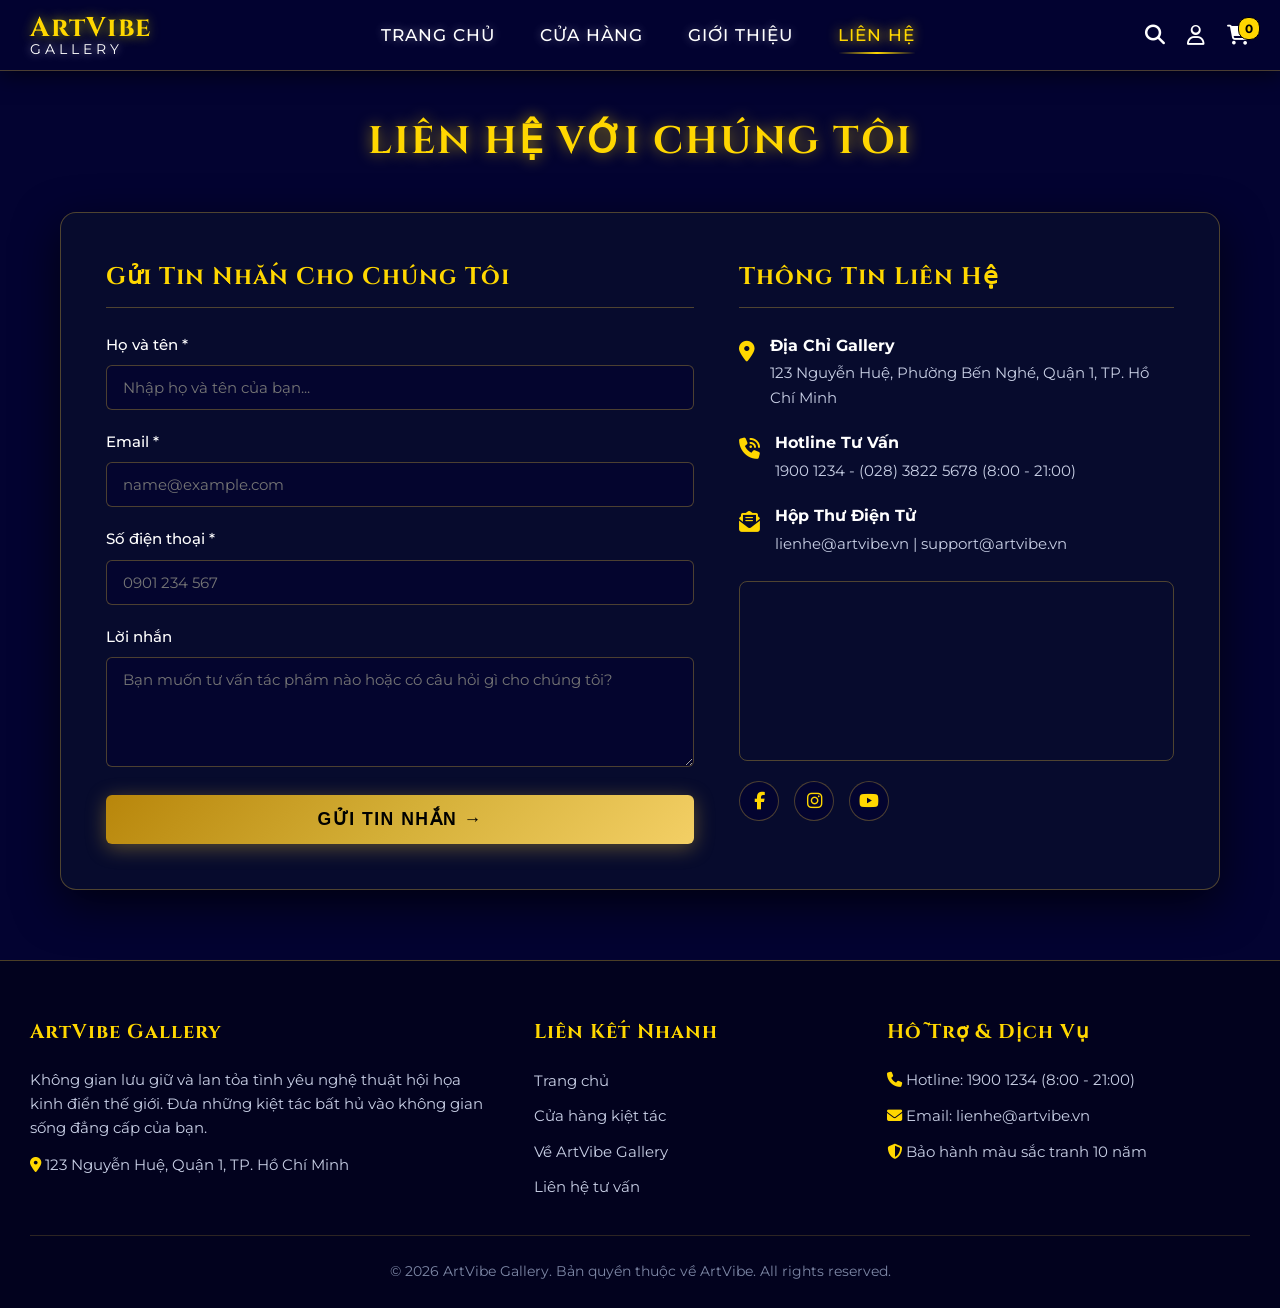
<file: BaiTapThietKeWeb/contact.html>
<!DOCTYPE html>
<html lang="vi">
<head>
    <meta charset="UTF-8">
    <meta name="viewport" content="width=device-width, initial-scale=1.0">
    <title>Liên Hệ Với Chúng Tôi - ArtVibe Gallery</title>
    <link rel="stylesheet" href="Styles/index.css">
    <link rel="stylesheet" href="https://cdnjs.cloudflare.com/ajax/libs/font-awesome/6.5.1/css/all.min.css">
</head>
<body>
    <!-- HEADER & NAVIGATION -->
    <header>
        <div class="Option-Page">
            <a href="index.html" class="Logo">
                <span id="Text1-Logo">ArtVibe</span>
                <span id="Text2-Logo">Gallery</span>
            </a>
            <nav class="Page">
                <a href="index.html">Trang chủ</a>
                <a href="shop.html">Cửa hàng</a>
                <a href="introduce.html">Giới thiệu</a>
                <a href="contact.html" class="active">Liên hệ</a>
            </nav>
            <div class="Nav-Icons">
                <a href="shop.html" class="Nav-Icon-Btn" title="Tìm kiếm"><i class="fa-solid fa-magnifying-glass"></i></a>
                <a href="contact.html" class="Nav-Icon-Btn" title="Tài khoản"><i class="fa-regular fa-user"></i></a>
                <a href="shop.html" class="Nav-Icon-Btn" title="Giỏ hàng">
                    <i class="fa-solid fa-cart-shopping"></i>
                    <span class="Cart-Count" id="cartCount">0</span>
                </a>
            </div>
        </div>
    </header>

    <!-- CONTACT SECTION -->
    <main class="Contact-Section">
        <h1 class="Section-Title">Liên Hệ Với Chúng Tôi</h1>
        
        <div class="Contact-Card-Container">
            <!-- Cột Trái: Form gửi tin nhắn -->
            <div class="Contact-Form-Col">
                <h2>Gửi Tin Nhắn Cho Chúng Tôi</h2>
                <form id="contactForm">
                    <div class="Form-Group">
                        <label for="contactName">Họ và tên *</label>
                        <input type="text" id="contactName" class="Form-Control" placeholder="Nhập họ và tên của bạn..." required>
                    </div>

                    <div class="Form-Group">
                        <label for="contactEmail">Email *</label>
                        <input type="email" id="contactEmail" class="Form-Control" placeholder="name@example.com" required>
                    </div>

                    <div class="Form-Group">
                        <label for="contactPhone">Số điện thoại *</label>
                        <input type="tel" id="contactPhone" class="Form-Control" placeholder="0901 234 567" required>
                    </div>

                    <div class="Form-Group">
                        <label for="contactMessage">Lời nhắn</label>
                        <textarea id="contactMessage" class="Form-Control" rows="4" placeholder="Bạn muốn tư vấn tác phẩm nào hoặc có câu hỏi gì cho chúng tôi?"></textarea>
                    </div>

                    <button type="submit" class="Btn-Submit">Gửi Tin Nhắn &rarr;</button>
                </form>
            </div>

            <!-- Cột Phải: Thông tin liên hệ & Bản đồ -->
            <div class="Contact-Info-Col">
                <h2>Thông Tin Liên Hệ</h2>
                
                <div class="Info-Items">
                    <div class="Info-Row">
                        <div class="Info-Icon"><i class="fa-solid fa-location-dot"></i></div>
                        <div class="Info-Text">
                            <h5>Địa Chỉ Gallery</h5>
                            <p>123 Nguyễn Huệ, Phường Bến Nghé, Quận 1, TP. Hồ Chí Minh</p>
                        </div>
                    </div>

                    <div class="Info-Row">
                        <div class="Info-Icon"><i class="fa-solid fa-phone-volume"></i></div>
                        <div class="Info-Text">
                            <h5>Hotline Tư Vấn</h5>
                            <p>1900 1234 - (028) 3822 5678 (8:00 - 21:00)</p>
                        </div>
                    </div>

                    <div class="Info-Row">
                        <div class="Info-Icon"><i class="fa-solid fa-envelope-open-text"></i></div>
                        <div class="Info-Text">
                            <h5>Hộp Thư Điện Tử</h5>
                            <p>lienhe@artvibe.vn | support@artvibe.vn</p>
                        </div>
                    </div>
                </div>

                <!-- Google Maps Frame -->
                <div class="Map-Box">
                    <iframe src="https://maps.google.com/maps?q=123%20Nguyen%20Hue,%20District%201,%20Ho%20Chi%20Minh%20City&t=&z=15&ie=UTF8&iwloc=&output=embed" allowfullscreen="" loading="lazy"></iframe>
                </div>

                <!-- Mạng xã hội -->
                <div class="Social-Icons">
                    <a href="https://facebook.com" target="_blank" class="Social-Btn" title="Facebook"><i class="fa-brands fa-facebook-f"></i></a>
                    <a href="https://instagram.com" target="_blank" class="Social-Btn" title="Instagram"><i class="fa-brands fa-instagram"></i></a>
                    <a href="https://youtube.com" target="_blank" class="Social-Btn" title="YouTube"><i class="fa-brands fa-youtube"></i></a>
                </div>
            </div>
        </div>
    </main>

    <!-- FOOTER -->
    <footer class="Main-Footer">
        <div class="Footer-Content">
            <div class="Footer-Col">
                <h4>ArtVibe Gallery</h4>
                <p>Không gian lưu giữ và lan tỏa tình yêu nghệ thuật hội họa kinh điển thế giới. Đưa những kiệt tác bất hủ vào không gian sống đẳng cấp của bạn.</p>
                <p><i class="fa-solid fa-location-dot" style="color: #ffd700;"></i> 123 Nguyễn Huệ, Quận 1, TP. Hồ Chí Minh</p>
            </div>
            <div class="Footer-Col">
                <h4>Liên Kết Nhanh</h4>
                <ul class="Footer-Links">
                    <li><a href="index.html">Trang chủ</a></li>
                    <li><a href="shop.html">Cửa hàng kiệt tác</a></li>
                    <li><a href="introduce.html">Về ArtVibe Gallery</a></li>
                    <li><a href="contact.html">Liên hệ tư vấn</a></li>
                </ul>
            </div>
            <div class="Footer-Col">
                <h4>Hỗ Trợ & Dịch Vụ</h4>
                <p><i class="fa-solid fa-phone" style="color: #ffd700;"></i> Hotline: 1900 1234 (8:00 - 21:00)</p>
                <p><i class="fa-solid fa-envelope" style="color: #ffd700;"></i> Email: lienhe@artvibe.vn</p>
                <p><i class="fa-solid fa-shield-halved" style="color: #ffd700;"></i> Bảo hành màu sắc tranh 10 năm</p>
            </div>
        </div>
        <div class="Footer-Bottom">
            &copy; 2026 ArtVibe Gallery. Bản quyền thuộc về ArtVibe. All rights reserved.
        </div>
    </footer>

    <script src="Scripts/main.js"></script>
</body>
</html>
</file>
<file: BaiTapThietKeWeb/Styles/index.css>
/* ========================================================
   ARTVIBE GALLERY - MAIN STYLESHEET
   Aesthetic: Luxury Dark Gold Art Gallery
   ======================================================== */

@import url('https://fonts.googleapis.com/css2?family=Cinzel:wght@500;700;900&family=Montserrat:wght@300;400;500;600;700&display=swap');

:root {
    --bg-main: #030331;
    --bg-darker: #02021e;
    --bg-card: rgba(10, 15, 45, 0.75);
    --gold-primary: #d4af37;
    --gold-bright: #ffd700;
    --gold-dark: #9b9b07;
    --gold-glow: rgba(212, 175, 55, 0.4);
    --text-light: #ffffff;
    --text-muted: #c8cfe5;
    --border-gold: rgba(212, 175, 55, 0.35);
    --font-heading: 'Cinzel', serif;
    --font-body: 'Montserrat', sans-serif;
}

* {
    margin: 0;
    padding: 0;
    box-sizing: border-box;
}

body {
    background-color: var(--bg-main);
    color: var(--text-light);
    font-family: var(--font-body);
    min-height: 100vh;
    overflow-x: hidden;
    line-height: 1.6;
}

/* ========================================================
   HEADER & NAVIGATION
   ======================================================== */
header {
    background: rgba(3, 3, 49, 0.9);
    backdrop-filter: blur(12px);
    position: sticky;
    top: 0;
    z-index: 1000;
    border-bottom: 1px solid var(--border-gold);
    box-shadow: 0 4px 20px rgba(0, 0, 0, 0.6);
}

.Option-Page {
    max-width: 1400px;
    margin: 0 auto;
    display: flex;
    align-items: center;
    justify-content: space-between;
    padding: 12px 30px;
    min-height: 70px;
}

.Logo {
    text-decoration: none;
    display: flex;
    flex-direction: column;
    line-height: 1.1;
    letter-spacing: 1px;
}

#Text1-Logo {
    font-family: var(--font-heading);
    font-size: 1.7rem;
    font-weight: 700;
    color: var(--gold-bright);
    text-shadow: 0px 0px 12px var(--gold-dark);
}

#Text2-Logo {
    font-family: var(--font-body);
    font-size: 0.85rem;
    color: #ffffff;
    letter-spacing: 4px;
    text-transform: uppercase;
    text-shadow: 0px 0px 8px rgba(255, 255, 255, 0.7);
}

.Page {
    display: flex;
    gap: 45px;
    align-items: center;
}

.Page a {
    color: var(--text-light);
    text-decoration: none;
    font-size: 1.05rem;
    font-weight: 500;
    text-transform: uppercase;
    letter-spacing: 1px;
    text-shadow: 0px 0px 10px rgba(251, 251, 250, 0.4);
    position: relative;
    padding: 6px 0;
    transition: all 0.3s ease;
}

.Page a::after {
    content: '';
    position: absolute;
    bottom: 0;
    left: 50%;
    transform: translateX(-50%);
    width: 0;
    height: 2px;
    background: linear-gradient(90deg, transparent, var(--gold-bright), transparent);
    transition: width 0.3s ease;
}

.Page a:hover,
.Page a.active {
    color: var(--gold-bright);
    text-shadow: 0px 0px 12px var(--gold-bright);
}

.Page a:hover::after,
.Page a.active::after {
    width: 100%;
}

.Nav-Icons {
    display: flex;
    align-items: center;
    gap: 22px;
}

.Nav-Icon-Btn {
    color: var(--text-light);
    background: none;
    border: none;
    font-size: 1.25rem;
    cursor: pointer;
    position: relative;
    transition: transform 0.2s, color 0.2s;
    text-decoration: none;
    display: flex;
    align-items: center;
    justify-content: center;
}

.Nav-Icon-Btn:hover {
    color: var(--gold-bright);
    transform: scale(1.15);
}

.Cart-Count {
    position: absolute;
    top: -8px;
    right: -10px;
    background: var(--gold-bright);
    color: #000;
    font-size: 0.75rem;
    font-weight: 700;
    padding: 1px 6px;
    border-radius: 10px;
    border: 1px solid #000;
}

/* ========================================================
   HOME PAGE: HERO SECTION (frameWork)
   ======================================================== */
.Hero-Section {
    padding: 50px 20px 30px;
    display: flex;
    justify-content: center;
}

.frameWork {
    position: relative;
    width: 100%;
    max-width: 1050px;
    border-radius: 6px;
    overflow: hidden;
    /* Khung tranh dát vàng cổ điển nhiều lớp */
    border: 10px solid #8e6c1c;
    outline: 4px solid #f2cf66;
    outline-offset: -7px;
    box-shadow: 0 0 35px rgba(212, 175, 55, 0.4), inset 0 0 40px rgba(0, 0, 0, 0.9);
}

.Anh-1 {
    display: block;
    width: 100%;
    height: 480px;
    object-fit: cover;
    filter: brightness(0.5);
    transition: transform 0.6s ease;
}

.frameWork:hover .Anh-1 {
    transform: scale(1.03);
}

.Hero-Content {
    position: absolute;
    top: 50%;
    left: 50%;
    transform: translate(-50%, -50%);
    text-align: center;
    width: 90%;
    z-index: 2;
}

.Hero-Content h1,
.frameWork h1 {
    font-family: var(--font-heading);
    font-size: 2.8rem;
    color: #ffffff;
    text-shadow: 0px 0px 15px rgba(255, 255, 255, 0.8), 0 0 30px rgba(0,0,0,0.9);
    margin-bottom: 25px;
    line-height: 1.3;
    letter-spacing: 2px;
}

#Text3-Img {
    color: var(--gold-bright);
    text-shadow: 0px 0px 15px var(--gold-bright);
}

.Button-Page {
    display: inline-block;
    text-align: center;
    font-size: 1.15rem;
    font-weight: 600;
    text-transform: uppercase;
    letter-spacing: 2px;
    border: 2px solid var(--gold-primary);
    background: rgba(0, 0, 0, 0.75);
    box-shadow: 0 0 20px var(--gold-glow), inset 0 0 15px rgba(212, 175, 55, 0.3);
    color: #ffffff;
    padding: 12px 35px;
    border-radius: 4px;
    text-decoration: none;
    transition: all 0.3s ease;
    cursor: pointer;
}

.Button-Page:hover {
    background: var(--gold-primary);
    color: #000;
    box-shadow: 0 0 25px var(--gold-bright);
    transform: translateY(-3px);
}

/* ========================================================
   SECTION: BỘ SƯU TẬP NỔI BẬT (EVENLY SPACED & CENTERED)
   ======================================================== */
.Collection-Section {
    max-width: 1300px;
    margin: 50px auto 70px;
    padding: 0 20px;
}

#Text4-Products,
.Section-Title {
    text-align: center;
    color: var(--gold-bright);
    text-shadow: 0px 0px 15px rgba(255, 215, 0, 0.6);
    font-family: var(--font-heading);
    font-size: 2.4rem;
    margin-bottom: 40px;
    letter-spacing: 2px;
    text-transform: uppercase;
}

/* Container chứa các card tranh căn đều nhau hoàn hảo */
.Products {
    display: flex;
    justify-content: center;
    align-items: stretch;
    gap: 35px;
    flex-wrap: wrap;
    margin-bottom: 30px;
    transform: none; /* Fix lỗi lệch trước đây */
}

/* Card tranh độc lập: hình ảnh, chữ, nút nằm chung 1 khối */
.Product-Card {
    background: var(--bg-card);
    border: 1px solid var(--border-gold);
    border-radius: 12px;
    padding: 20px;
    width: 320px;
    display: flex;
    flex-direction: column;
    align-items: center;
    text-align: center;
    box-shadow: 0 8px 25px rgba(0, 0, 0, 0.5);
    transition: all 0.35s ease;
    backdrop-filter: blur(10px);
}

.Product-Card:hover {
    transform: translateY(-8px);
    border-color: var(--gold-bright);
    box-shadow: 0 12px 30px var(--gold-glow);
}

.Product-Img-Frame {
    width: 100%;
    height: 320px;
    border-radius: 8px;
    overflow: hidden;
    border: 4px solid #7c5c16;
    outline: 2px solid #eec455;
    outline-offset: -3px;
    box-shadow: inset 0 0 15px rgba(0,0,0,0.8), 0 4px 15px rgba(0,0,0,0.6);
    margin-bottom: 18px;
    background-color: #000;
}

.Product-Img-Frame img {
    width: 100%;
    height: 100%;
    object-fit: cover;
    display: block;
    transition: transform 0.4s ease;
}

.Product-Card:hover .Product-Img-Frame img {
    transform: scale(1.07);
}

/* Cấu trúc chữ được căn đều, chuẩn xác tuyệt đối */
.Product-Info {
    width: 100%;
    display: flex;
    flex-direction: column;
    align-items: center;
    flex-grow: 1;
}

.Product-Info h3 {
    color: #ffffff;
    text-shadow: 0px 0px 8px rgba(255, 255, 255, 0.6);
    font-family: var(--font-heading);
    font-size: 1.4rem;
    margin-bottom: 6px;
    width: 100%;
    text-align: center;
}

.Product-Artist {
    color: var(--text-muted);
    font-size: 0.95rem;
    font-style: italic;
    margin-bottom: 8px;
}

.Product-Price {
    color: var(--gold-bright);
    font-size: 1.25rem;
    font-weight: 700;
    margin-bottom: 18px;
    text-shadow: 0 0 10px rgba(255, 215, 0, 0.4);
}

.Btn-Buy,
.Button-Buy a {
    margin-top: auto;
    display: inline-block;
    text-decoration: none;
    color: #ffffff;
    border: 1px solid var(--gold-primary);
    background: rgba(0, 0, 0, 0.85);
    box-shadow: 0px 0px 10px rgba(212, 175, 55, 0.35);
    font-size: 1.05rem;
    font-weight: 600;
    text-transform: uppercase;
    letter-spacing: 1px;
    text-align: center;
    padding: 10px 28px;
    border-radius: 4px;
    transition: all 0.3s ease;
    cursor: pointer;
    width: 80%;
}

.Btn-Buy:hover,
.Button-Buy a:hover {
    background: var(--gold-primary);
    color: #000;
    box-shadow: 0px 0px 20px var(--gold-bright);
    transform: translateY(-2px);
}

/* ========================================================
   SECTION: WHY CHOOSE US (VÌ SAO CHỌN ARTVIBE)
   ======================================================== */
.Features-Section {
    background: rgba(2, 2, 28, 0.7);
    border-top: 1px solid var(--border-gold);
    border-bottom: 1px solid var(--border-gold);
    padding: 60px 20px;
    margin-top: 50px;
}

.Features-Grid {
    max-width: 1200px;
    margin: 0 auto;
    display: grid;
    grid-template-columns: repeat(auto-fit, minmax(280px, 1fr));
    gap: 30px;
}

.Feature-Item {
    background: var(--bg-card);
    border: 1px solid rgba(212, 175, 55, 0.2);
    border-radius: 10px;
    padding: 30px 25px;
    text-align: center;
    transition: all 0.3s ease;
}

.Feature-Item:hover {
    border-color: var(--gold-primary);
    box-shadow: 0 0 20px var(--gold-glow);
    transform: translateY(-5px);
}

.Feature-Icon {
    font-size: 2.5rem;
    margin-bottom: 15px;
    display: inline-block;
}

.Feature-Item h4 {
    font-family: var(--font-heading);
    font-size: 1.25rem;
    color: var(--gold-bright);
    margin-bottom: 10px;
}

.Feature-Item p {
    color: var(--text-muted);
    font-size: 0.95rem;
}

/* ========================================================
   SHOP PAGE: BỘ LỌC & TẤT CẢ KIỆT TÁC
   ======================================================== */
.Shop-Header-Banner {
    text-align: center;
    padding: 40px 20px 20px;
}

.Search-Bar-Container {
    max-width: 650px;
    margin: 20px auto 35px;
    position: relative;
}

.Search-Bar-Container input {
    width: 100%;
    padding: 14px 20px 14px 50px;
    background: rgba(11, 16, 51, 0.8);
    border: 1px solid var(--gold-primary);
    border-radius: 30px;
    color: #ffffff;
    font-size: 1rem;
    outline: none;
    box-shadow: 0 0 15px rgba(212, 175, 55, 0.25);
    transition: all 0.3s;
}

.Search-Bar-Container input:focus {
    box-shadow: 0 0 25px var(--gold-bright);
    border-color: var(--gold-bright);
}

.Search-Bar-Container .Search-Icon {
    position: absolute;
    left: 20px;
    top: 50%;
    transform: translateY(-50%);
    color: var(--gold-bright);
    font-size: 1.2rem;
}

.Shop-Layout {
    max-width: 1350px;
    margin: 0 auto 60px;
    padding: 0 25px;
    display: grid;
    grid-template-columns: 300px 1fr;
    gap: 35px;
    align-items: start;
}

/* Cột Bộ Lọc Tìm Kiếm (Khung bên trái) */
.Filter-Sidebar {
    background: var(--bg-card);
    border: 1px solid var(--border-gold);
    border-radius: 12px;
    padding: 25px;
    backdrop-filter: blur(12px);
    box-shadow: 0 8px 30px rgba(0, 0, 0, 0.6);
    position: sticky;
    top: 90px;
}

.Filter-Title {
    font-family: var(--font-heading);
    color: var(--gold-bright);
    font-size: 1.35rem;
    text-transform: uppercase;
    letter-spacing: 1.5px;
    margin-bottom: 25px;
    padding-bottom: 12px;
    border-bottom: 1px solid var(--border-gold);
    display: flex;
    align-items: center;
    gap: 10px;
}

.Filter-Group {
    margin-bottom: 25px;
}

.Filter-Group label {
    display: block;
    font-size: 0.95rem;
    font-weight: 600;
    color: #ffffff;
    margin-bottom: 8px;
}

.Filter-Select {
    width: 100%;
    padding: 10px 15px;
    background: rgba(3, 3, 49, 0.85);
    border: 1px solid var(--border-gold);
    border-radius: 6px;
    color: #ffffff;
    font-size: 0.95rem;
    outline: none;
    cursor: pointer;
    transition: border-color 0.3s;
}

.Filter-Select:focus {
    border-color: var(--gold-bright);
}

.Filter-Select option {
    background: #030331;
    color: #ffffff;
}

/* Thanh trượt khoảng giá */
.Price-Range-Box {
    margin-top: 10px;
}

.Price-Range-Input {
    width: 100%;
    accent-color: var(--gold-bright);
    cursor: pointer;
    margin: 10px 0;
}

.Price-Labels {
    display: flex;
    justify-content: space-between;
    font-size: 0.85rem;
    color: var(--gold-bright);
    font-weight: 600;
}

/* Checkboxes */
.Checkbox-List {
    display: flex;
    flex-direction: column;
    gap: 12px;
    margin-top: 10px;
}

.Checkbox-Item {
    display: flex;
    align-items: center;
    gap: 10px;
    cursor: pointer;
    font-size: 0.95rem;
    color: var(--text-muted);
    transition: color 0.2s;
}

.Checkbox-Item:hover {
    color: #ffffff;
}

.Checkbox-Item input[type="checkbox"] {
    accent-color: var(--gold-bright);
    width: 16px;
    height: 16px;
    cursor: pointer;
}

.Filter-Reset-Btn {
    width: 100%;
    padding: 10px;
    background: transparent;
    border: 1px solid var(--border-gold);
    color: var(--text-muted);
    border-radius: 6px;
    cursor: pointer;
    font-weight: 600;
    transition: all 0.3s;
    margin-top: 15px;
}

.Filter-Reset-Btn:hover {
    border-color: var(--gold-bright);
    color: var(--gold-bright);
    background: rgba(212, 175, 55, 0.1);
}

/* Lưới Sản Phẩm Cửa Hàng (Bên phải) */
.Shop-Gallery-Title {
    font-family: var(--font-heading);
    color: var(--gold-bright);
    font-size: 1.8rem;
    margin-bottom: 25px;
    letter-spacing: 1px;
}

.Shop-Products-Grid {
    display: grid;
    grid-template-columns: repeat(auto-fill, minmax(260px, 1fr));
    gap: 28px;
}

/* ========================================================
   CONTACT PAGE: LIÊN HỆ VỚI CHÚNG TÔI
   ======================================================== */
.Contact-Section {
    max-width: 1200px;
    margin: 40px auto 70px;
    padding: 0 20px;
}

.Contact-Card-Container {
    background: var(--bg-card);
    border: 1px solid var(--border-gold);
    border-radius: 16px;
    backdrop-filter: blur(15px);
    box-shadow: 0 15px 45px rgba(0, 0, 0, 0.65);
    display: grid;
    grid-template-columns: 1.15fr 0.85fr;
    gap: 45px;
    padding: 45px;
}

.Contact-Form-Col h2,
.Contact-Info-Col h2 {
    font-family: var(--font-heading);
    color: var(--gold-bright);
    font-size: 1.5rem;
    margin-bottom: 25px;
    letter-spacing: 1px;
    border-bottom: 1px solid var(--border-gold);
    padding-bottom: 10px;
}

.Form-Group {
    margin-bottom: 20px;
}

.Form-Group label {
    display: block;
    margin-bottom: 8px;
    font-size: 0.95rem;
    font-weight: 500;
    color: var(--text-light);
}

.Form-Control {
    width: 100%;
    padding: 12px 16px;
    background: rgba(3, 3, 49, 0.7);
    border: 1px solid var(--border-gold);
    border-radius: 6px;
    color: #ffffff;
    font-size: 0.95rem;
    outline: none;
    font-family: var(--font-body);
    transition: all 0.3s;
}

.Form-Control:focus {
    border-color: var(--gold-bright);
    box-shadow: 0 0 12px var(--gold-glow);
}

textarea.Form-Control {
    resize: vertical;
    min-height: 110px;
}

.Btn-Submit {
    width: 100%;
    padding: 14px;
    background: linear-gradient(135deg, #b8860b, #d4af37, #f3cf65);
    color: #000000;
    border: none;
    border-radius: 6px;
    font-size: 1.1rem;
    font-weight: 700;
    letter-spacing: 1.5px;
    text-transform: uppercase;
    cursor: pointer;
    box-shadow: 0 4px 20px rgba(212, 175, 55, 0.4);
    transition: all 0.3s ease;
}

.Btn-Submit:hover {
    box-shadow: 0 6px 30px rgba(255, 215, 0, 0.7);
    transform: translateY(-2px);
}

.Info-Items {
    display: flex;
    flex-direction: column;
    gap: 20px;
    margin-bottom: 25px;
}

.Info-Row {
    display: flex;
    align-items: flex-start;
    gap: 15px;
}

.Info-Icon {
    font-size: 1.3rem;
    color: var(--gold-bright);
    margin-top: 2px;
}

.Info-Text h5 {
    font-size: 1rem;
    color: #ffffff;
    margin-bottom: 3px;
}

.Info-Text p {
    color: var(--text-muted);
    font-size: 0.95rem;
}

.Map-Box {
    width: 100%;
    height: 180px;
    border-radius: 8px;
    overflow: hidden;
    border: 1px solid var(--border-gold);
    margin-bottom: 20px;
}

.Map-Box iframe {
    width: 100%;
    height: 100%;
    border: none;
    filter: invert(90%) hue-rotate(180deg) contrast(90%);
}

.Social-Icons {
    display: flex;
    gap: 15px;
}

.Social-Btn {
    width: 40px;
    height: 40px;
    border-radius: 50%;
    border: 1px solid var(--border-gold);
    background: rgba(3, 3, 49, 0.8);
    display: flex;
    align-items: center;
    justify-content: center;
    color: var(--gold-bright);
    font-size: 1.1rem;
    text-decoration: none;
    transition: all 0.3s;
}

.Social-Btn:hover {
    background: var(--gold-bright);
    color: #000;
    box-shadow: 0 0 15px var(--gold-bright);
    transform: translateY(-3px);
}

/* ========================================================
   INTRODUCE PAGE: GIỚI THIỆU ARTVIBE GALLERY
   ======================================================== */
.Intro-Hero {
    max-width: 1100px;
    margin: 40px auto;
    padding: 0 20px;
    text-align: center;
}

.Intro-Hero h1 {
    font-family: var(--font-heading);
    color: var(--gold-bright);
    font-size: 2.8rem;
    margin-bottom: 15px;
    text-shadow: 0 0 20px rgba(255, 215, 0, 0.5);
}

.Intro-Subtitle {
    color: var(--text-muted);
    font-size: 1.2rem;
    font-style: italic;
    max-width: 750px;
    margin: 0 auto 40px;
}

.Intro-Block {
    background: var(--bg-card);
    border: 1px solid var(--border-gold);
    border-radius: 12px;
    padding: 40px;
    margin-bottom: 40px;
    backdrop-filter: blur(10px);
}

.Intro-Story {
    display: grid;
    grid-template-columns: 1fr 1fr;
    gap: 40px;
    align-items: center;
}

.Intro-Story-Img {
    border: 6px solid #8e6c1c;
    outline: 2px solid #f2cf66;
    border-radius: 8px;
    overflow: hidden;
    box-shadow: 0 0 25px rgba(212, 175, 55, 0.3);
}

.Intro-Story-Img img {
    width: 100%;
    height: 100%;
    display: block;
    object-fit: cover;
}

.Intro-Story-Text h3 {
    font-family: var(--font-heading);
    color: var(--gold-bright);
    font-size: 1.8rem;
    margin-bottom: 18px;
}

.Intro-Story-Text p {
    color: var(--text-muted);
    font-size: 1rem;
    margin-bottom: 15px;
    text-align: justify;
}

.Values-Grid {
    display: grid;
    grid-template-columns: repeat(3, 1fr);
    gap: 25px;
    margin-top: 30px;
}

.Value-Card {
    background: rgba(3, 3, 49, 0.7);
    border: 1px solid rgba(212, 175, 55, 0.25);
    border-radius: 10px;
    padding: 25px;
    text-align: center;
    transition: all 0.3s;
}

.Value-Card:hover {
    border-color: var(--gold-bright);
    transform: translateY(-5px);
    box-shadow: 0 0 20px var(--gold-glow);
}

.Value-Card h4 {
    font-family: var(--font-heading);
    color: var(--gold-bright);
    font-size: 1.2rem;
    margin-bottom: 12px;
}

.Value-Card p {
    color: var(--text-muted);
    font-size: 0.95rem;
}

/* ========================================================
   FOOTER CHUNG CHO TẤT CẢ CÁC TRANG
   ======================================================== */
footer.Main-Footer {
    background: var(--bg-darker);
    border-top: 1px solid var(--border-gold);
    padding: 55px 30px 25px;
    margin-top: 70px;
}

.Footer-Content {
    max-width: 1300px;
    margin: 0 auto;
    display: grid;
    grid-template-columns: 1.5fr 1fr 1.2fr;
    gap: 50px;
    padding-bottom: 35px;
    border-bottom: 1px solid rgba(212, 175, 55, 0.2);
}

.Footer-Col h4 {
    font-family: var(--font-heading);
    color: var(--gold-bright);
    font-size: 1.25rem;
    margin-bottom: 20px;
    letter-spacing: 1px;
}

.Footer-Col p {
    color: var(--text-muted);
    font-size: 0.95rem;
    margin-bottom: 12px;
}

.Footer-Links {
    list-style: none;
    display: flex;
    flex-direction: column;
    gap: 10px;
}

.Footer-Links a {
    color: var(--text-muted);
    text-decoration: none;
    font-size: 0.95rem;
    transition: all 0.2s;
}

.Footer-Links a:hover {
    color: var(--gold-bright);
    padding-left: 6px;
}

.Footer-Bottom {
    text-align: center;
    padding-top: 25px;
    color: #7d87a5;
    font-size: 0.85rem;
}

/* ========================================================
   TOAST THÔNG BÁO TƯƠNG TÁC (THÊM VÀO GIỎ, GỬI TIN NHẮN)
   ======================================================== */
.Toast-Notification {
    position: fixed;
    bottom: 30px;
    right: 30px;
    background: rgba(11, 16, 51, 0.95);
    border: 1px solid var(--gold-bright);
    box-shadow: 0 10px 30px rgba(0, 0, 0, 0.8), 0 0 20px var(--gold-glow);
    border-radius: 8px;
    padding: 16px 24px;
    display: flex;
    align-items: center;
    gap: 15px;
    z-index: 9999;
    transform: translateY(120px);
    opacity: 0;
    transition: all 0.4s cubic-bezier(0.175, 0.885, 0.32, 1.275);
}

.Toast-Notification.show {
    transform: translateY(0);
    opacity: 1;
}

.Toast-Icon {
    font-size: 1.6rem;
    color: var(--gold-bright);
}

.Toast-Message h5 {
    color: #ffffff;
    font-size: 1rem;
    margin-bottom: 2px;
}

.Toast-Message p {
    color: var(--text-muted);
    font-size: 0.85rem;
}

/* ========================================================
   RESPONSIVE DESIGN (TABLET & MOBILE)
   ======================================================== */
@media (max-width: 992px) {
    .Option-Page {
        flex-direction: column;
        gap: 15px;
        padding: 15px;
    }

    .Page {
        gap: 20px;
    }

    .Hero-Content h1,
    .frameWork h1 {
        font-size: 2.1rem;
    }

    .Shop-Layout {
        grid-template-columns: 1fr;
    }

    .Contact-Card-Container {
        grid-template-columns: 1fr;
    }

    .Intro-Story {
        grid-template-columns: 1fr;
    }

    .Values-Grid {
        grid-template-columns: 1fr;
    }

    .Footer-Content {
        grid-template-columns: 1fr;
        gap: 30px;
    }
}

@media (max-width: 600px) {
    .Page {
        flex-wrap: wrap;
        justify-content: center;
        gap: 12px;
        font-size: 0.9rem;
    }

    .Anh-1 {
        height: 340px;
    }

    .Hero-Content h1,
    .frameWork h1 {
        font-size: 1.6rem;
    }

    .Button-Page {
        font-size: 0.95rem;
        padding: 10px 20px;
    }

    .Product-Card {
        width: 100%;
        max-width: 320px;
    }
}
</file>
